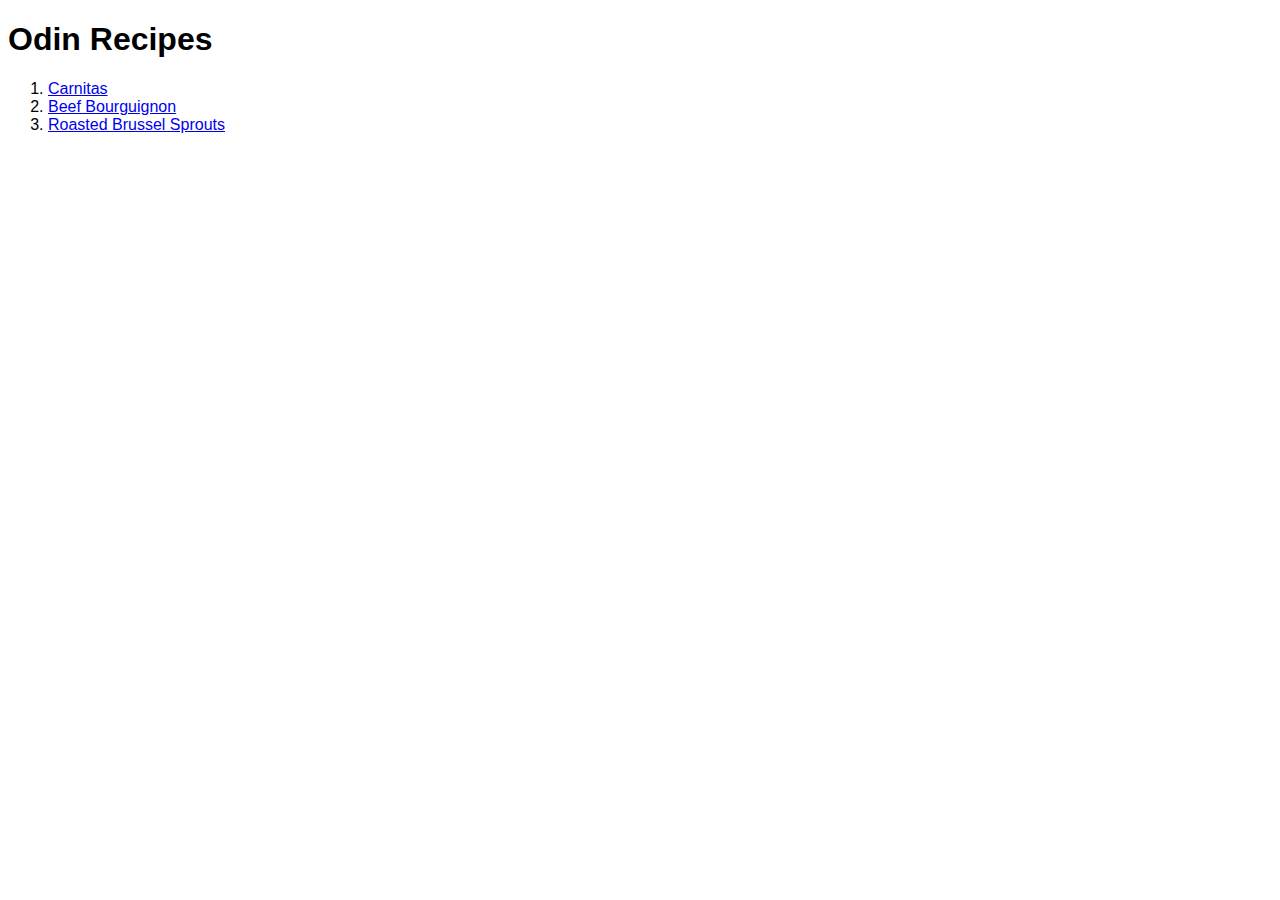
<file: index.html>
<!DOCTYPE html>
<html lang="en">
<head>
    <meta charset="UTF-8">
    <meta http-equiv="X-UA-Compatible" content="IE=edge">
    <meta name="viewport" content="width=device-width, initial-scale=1.0">
    <link rel="stylesheet" href="styles.css">
    <title>Document</title>
</head>
<body>
    <h1>Odin Recipes</h1>
    <ol>
        <li><a href="./recipes/carnitas.html">Carnitas</a></li>
        <li><a href="./recipes/beefbourguignon.html">Beef Bourguignon</a></li>
        <li><a href="./recipes/roastedbrusselsprouts.html">Roasted Brussel Sprouts</a></li>
    </ol>
</body>
</html>
</file>
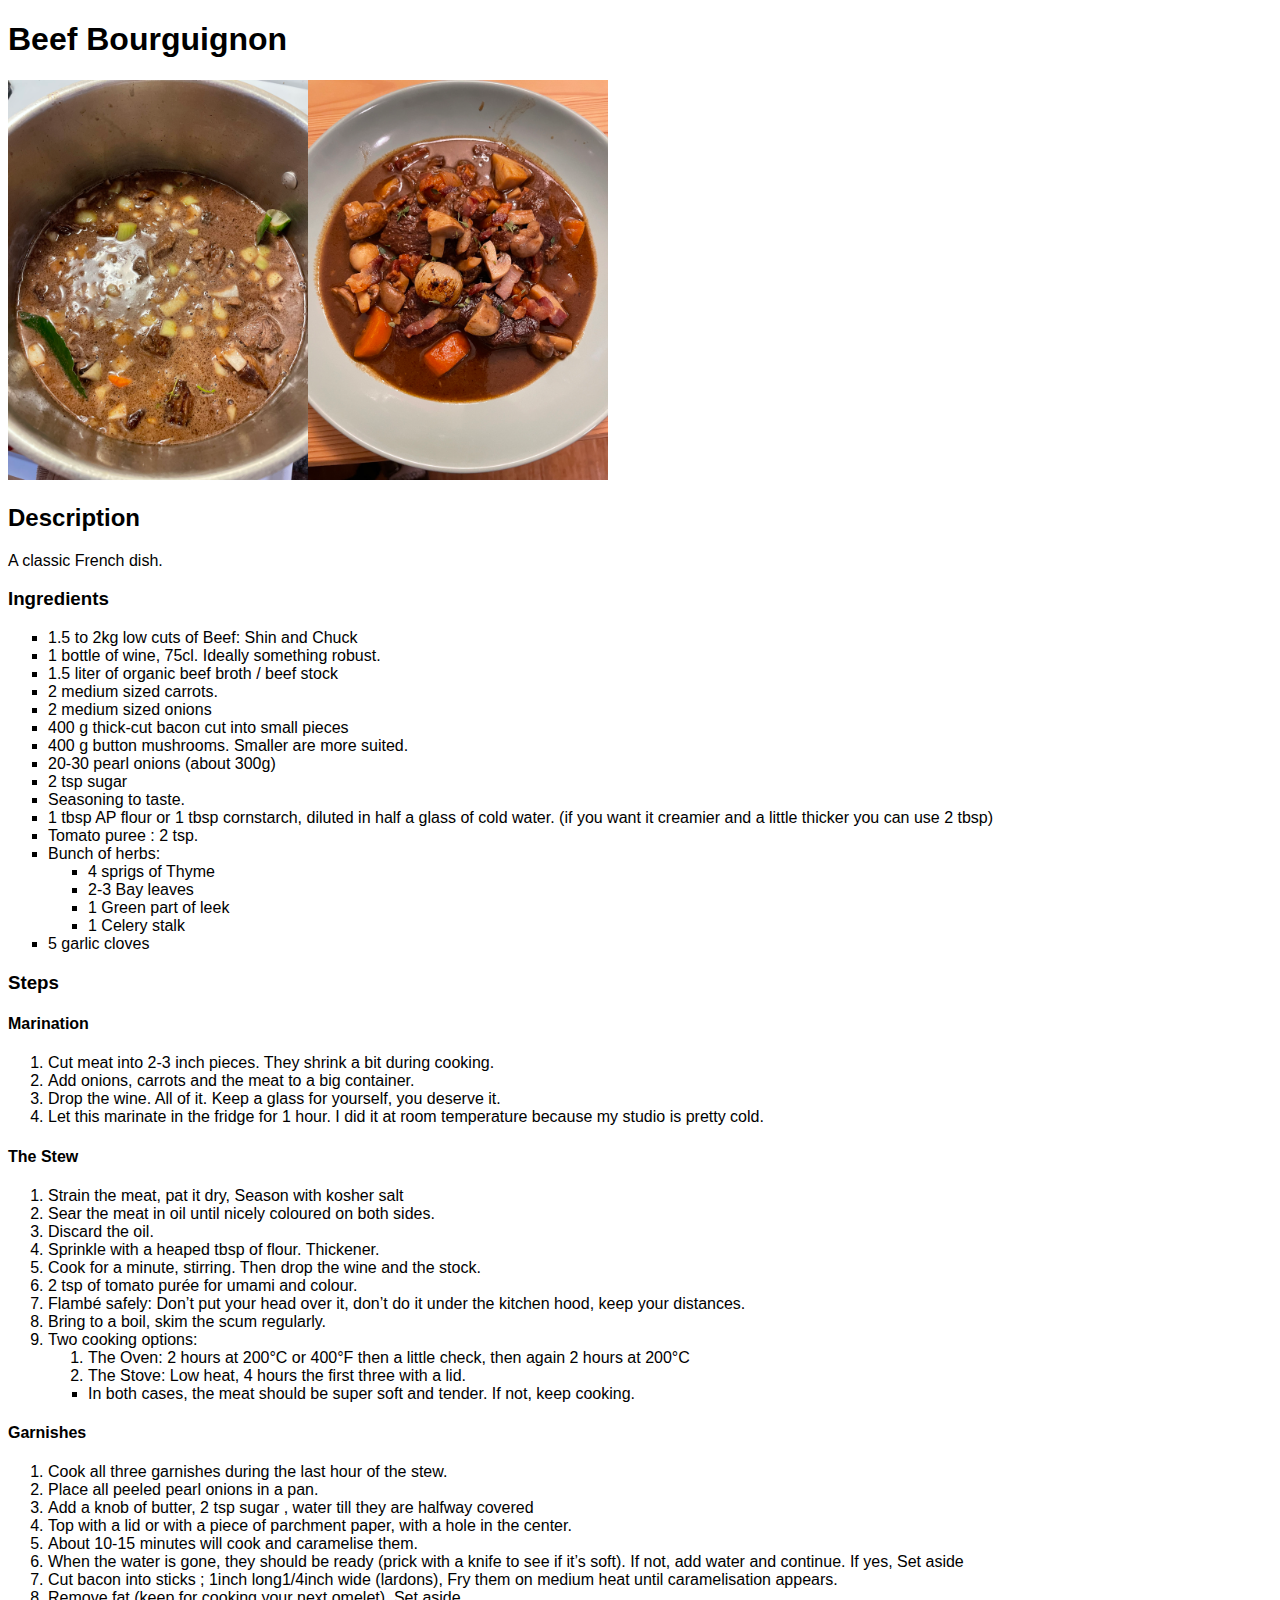
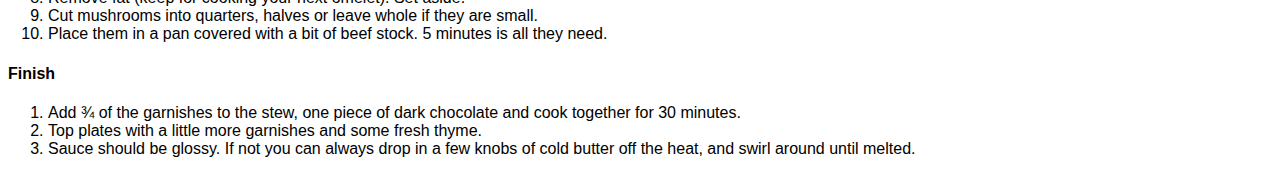
<file: recipes/beefbourguignon.html>
<!DOCTYPE html>
<html lang="en">
<head>
    <meta charset="UTF-8">
    <meta http-equiv="X-UA-Compatible" content="IE=edge">
    <meta name="viewport" content="width=device-width, initial-scale=1.0">
    <link rel="stylesheet" href="../styles.css">
    <title>Document</title>
</head>
<body>
    <h1>Beef Bourguignon</h1>
    <img src="../images/beoufbduring.jpeg"><img src="../images/beoufbdone.jpeg">
    <h2>Description</h2>
    <p>A classic French dish.</p>
    <h3>Ingredients</h3>
    <ul>
        <li>1.5 to 2kg low cuts of Beef: Shin and Chuck</li>
        <li>1 bottle of wine, 75cl. Ideally something robust.</li>
        <li>1.5 liter of organic beef broth / beef stock</li>
        <li>2 medium sized carrots.</li>
        <li>2 medium sized onions</li>
        <li>400 g thick-cut bacon cut into small pieces</li>
        <li>400 g button mushrooms. Smaller are more suited.</li>
        <li>20-30 pearl onions (about 300g)</li>
        <li>2 tsp sugar</li>
        <li>Seasoning to taste.</li>
        <li>1 tbsp AP flour or 1 tbsp cornstarch, diluted in half a glass of cold water.
        (if you want it creamier and a little thicker you can use 2 tbsp)</li>
        <li>Tomato puree : 2 tsp.</li>
        <li>Bunch of herbs:</li>
        <ul>
            <li>4 sprigs of Thyme</li>
            <li>2-3 Bay leaves</li>
            <li>1 Green part of leek</li>
            <li>1 Celery stalk</li>
        </ul>
        <li>5 garlic cloves</li>
    </ul>
    <h3>Steps</h3>
    <h4>Marination</h4>
    <ol>
        <li>Cut meat into 2-3 inch pieces. They shrink a bit during cooking.</li>
        <li>Add onions, carrots and the meat to a big container.</li>
        <li>Drop the wine. All of it. Keep a glass for yourself, you deserve it.</li>
        <li>Let this marinate in the fridge for 1 hour. I did it at room temperature because my studio is pretty cold.</li>
    </ol>
    <h4>The Stew</h4>
    <ol>
        <li>Strain the meat, pat it dry, Season with kosher salt</li>
        <li>Sear the meat in oil until nicely coloured on both sides.</li>
        <li>Discard the oil.</li>
        <li>Sprinkle with a heaped tbsp of flour. Thickener.</li>
        <li>Cook for a minute, stirring. Then drop the wine and the stock.</li>
        <li>2 tsp of tomato purée for umami and colour.</li>
        <li>Flambé safely: Don’t put your head over it, don’t do it under the kitchen hood, keep your distances.</li>
        <li>Bring to a boil, skim the scum regularly.</li>
        <li>Two cooking options:</li>
        <ol>
            <li>The Oven: 2 hours at 200°C or 400°F then a little check, then again 2 hours at 200°C</li>
            <li>The Stove: Low heat, 4 hours the first three with a lid.</li>
        </ol>
        <ul>
            <li>In both cases, the meat should be super soft and tender. If not, keep cooking.</li>
        </ul>
    </ol>
    <h4>Garnishes</h4>
    <ol>
        <li>Cook all three garnishes during the last hour of the stew.</li>
        <li>Place all peeled pearl onions in a pan.</li>
        <li>Add a knob of butter, 2 tsp sugar , water till they are halfway covered</li>
        <li>Top with a lid or with a piece of parchment paper, with a hole in the center.</li>
        <li>About 10-15 minutes will cook and caramelise them.</li>
        <li>When the water is gone, they should be ready (prick with a knife to see if it’s soft). If not, add water and continue. If yes, Set aside</li>
        <li>Cut bacon into sticks ; 1inch long1/4inch wide (lardons), Fry them on medium heat until caramelisation appears.</li>
        <li>Remove fat (keep for cooking your next omelet). Set aside.</li>
        <li>Cut mushrooms into quarters, halves or leave whole if they are small.</li>
        <li>Place them in a pan covered with a bit of beef stock. 5 minutes is all they need.</li>
    </ol>
    <h4>Finish</h4>
    <ol>
        <li>Add ¾ of the garnishes to the stew, one piece of dark chocolate and cook together for 30 minutes.</li>
        <li>Top plates with a little more garnishes and some fresh thyme.</li>
        <li>Sauce should be glossy. If not you can always drop in a few knobs of cold butter off the heat, and swirl around until melted.</li>
    </ol>
</body>
</html>
</file>
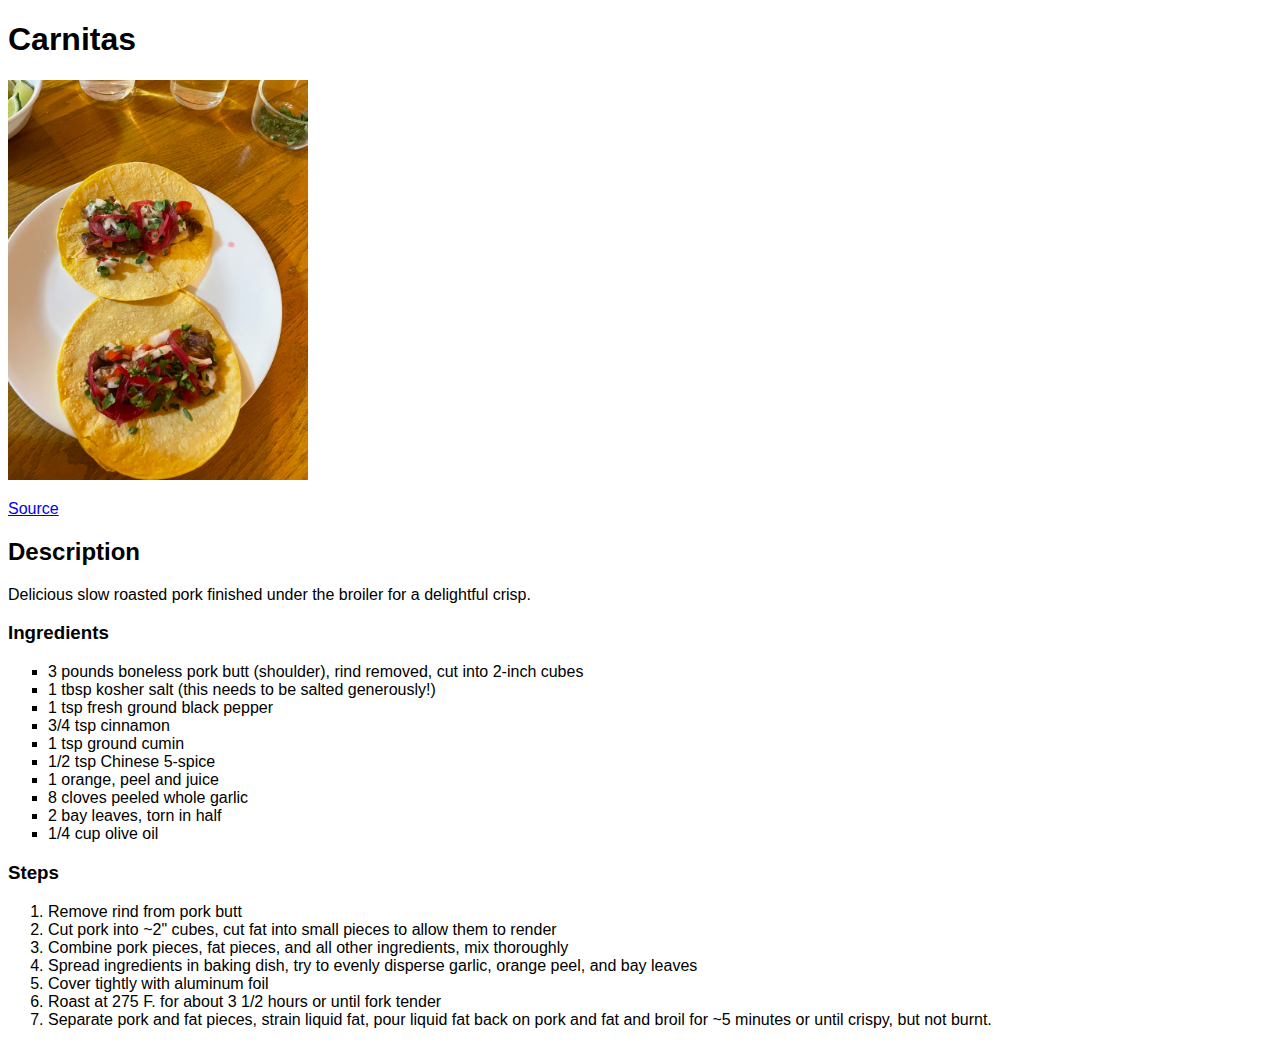
<file: recipes/carnitas.html>
<!DOCTYPE html>
<html lang="en">
<head>
    <meta charset="UTF-8">
    <meta http-equiv="X-UA-Compatible" content="IE=edge">
    <meta name="viewport" content="width=device-width, initial-scale=1.0">
    <link rel="stylesheet" href="../styles.css">
    <title>Document</title>
</head>
<body>
    <h1>Carnitas</h1>
    <img src="../images/carnitas.jpeg">
    <p><a href="https://foodwishes.blogspot.com/2014/10/crispy-pork-carnitas-these-little-meats.html?m=1">Source</a>
    <h2>Description</h2>
    <p>Delicious slow roasted pork finished under the broiler for a delightful crisp.</p>
    <h3>Ingredients</h3>
    <ul>
        <li>3 pounds boneless pork butt (shoulder), rind removed, cut into 2-inch cubes</li>
        <li>1 tbsp kosher salt (this needs to be salted generously!)</li>
        <li>1 tsp fresh ground black pepper</li>
        <li>3/4 tsp cinnamon</li>
        <li>1 tsp ground cumin</li>
        <li>1/2 tsp Chinese 5-spice</li>
        <li>1 orange, peel and juice</li>
        <li>8 cloves peeled whole garlic</li>
        <li>2 bay leaves, torn in half</li>
        <li>1/4 cup olive oil</li>
    </ul>
    <h3>Steps</h3>
    <ol>
        <li>Remove rind from pork butt</li>
        <li>Cut pork into ~2" cubes, cut fat into small pieces to allow them to render</li>
        <li>Combine pork pieces, fat pieces, and all other ingredients, mix thoroughly</li>
        <li>Spread ingredients in baking dish, try to evenly disperse garlic, orange peel, and bay leaves</li>
        <li>Cover tightly with aluminum foil</li>
        <li>Roast at 275 F. for about 3 1/2 hours or until fork tender</li>
        <li>Separate pork and fat pieces, strain liquid fat, pour liquid fat back on pork and fat and broil for ~5 minutes or until crispy, but not burnt.</li>
    </ol>
</body>
</html>
</file>
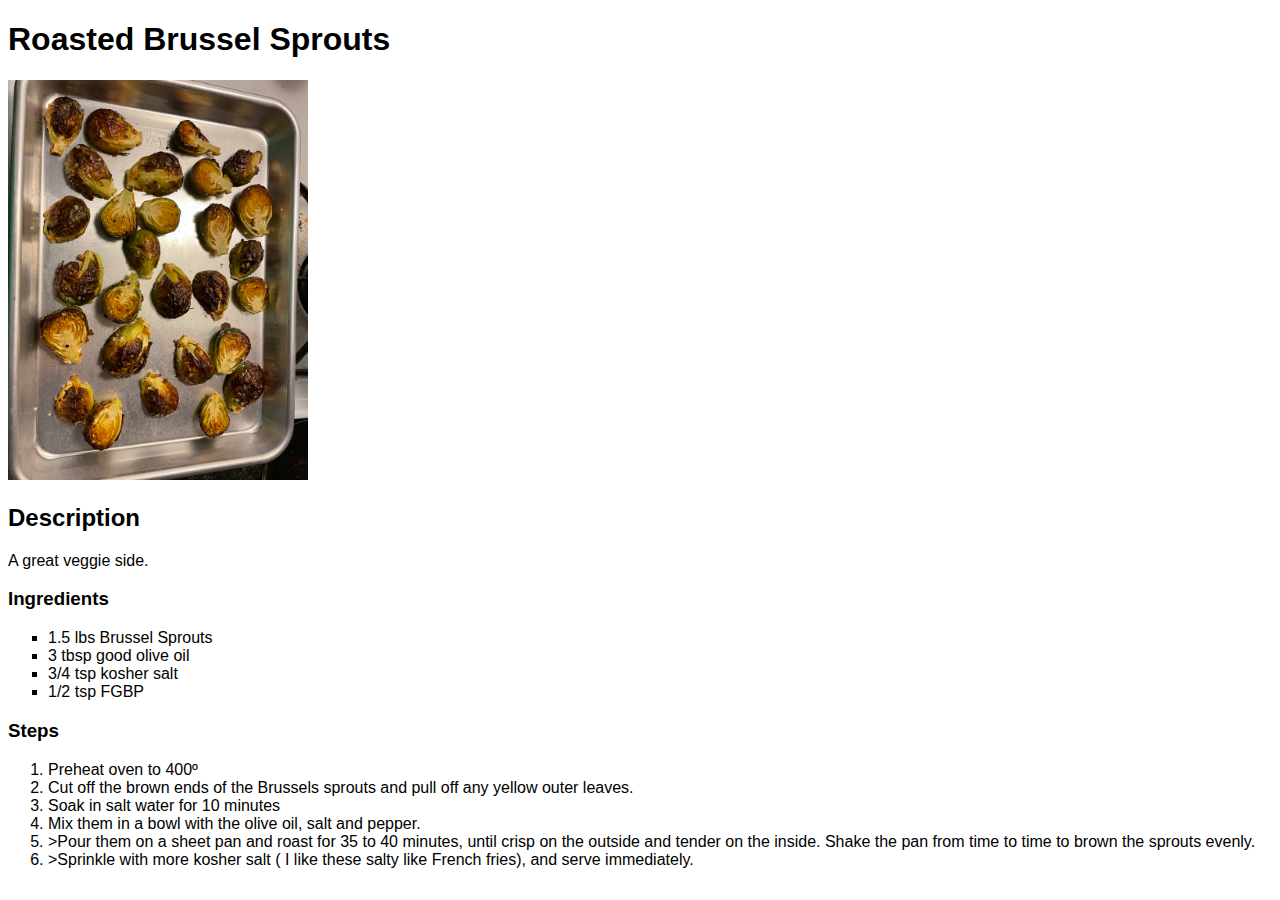
<file: recipes/roastedbrusselsprouts.html>
<!DOCTYPE html>
<html lang="en">
<head>
    <meta charset="UTF-8">
    <meta http-equiv="X-UA-Compatible" content="IE=edge">
    <meta name="viewport" content="width=device-width, initial-scale=1.0">
    <link rel="stylesheet" href="../styles.css">
    <title>Document</title>
</head>
<body>
    <h1>Roasted Brussel Sprouts</h1>
    <img src="../images/brusselsprouts.jpeg">
    <h2>Description</h2>
    <p>A great veggie side.</p>
    <h3>Ingredients</h3>
    <ul>
        <li>1.5 lbs Brussel Sprouts</li>
        <li>3 tbsp good olive oil</li>
        <li>3/4 tsp kosher salt</li>
        <li>1/2 tsp FGBP</li>
    </ul>
    <h3>Steps</h3>
    <ol>
        <li>Preheat oven to 400º</li>
        <li>Cut off the brown ends of the Brussels sprouts and pull off any yellow outer leaves.</li>
        <li>Soak in salt water for 10 minutes</li>
        <li>Mix them in a bowl with the olive oil, salt and pepper. </li>
        <li>>Pour them on a sheet pan and roast for 35 to 40 minutes, until crisp on the outside and tender on the inside. Shake the pan from time to time to brown the sprouts evenly.</li>
        <li>>Sprinkle with more kosher salt ( I like these salty like French fries), and serve immediately.</li>
    </ol>
</body>
</html>
</file>
<file: styles.css>
html {
    font-family: Tahoma, sans-serif;
}

img {
    height: auto;
    width: 300px;
}

ul {
    list-style-type: square;
}
</file>
